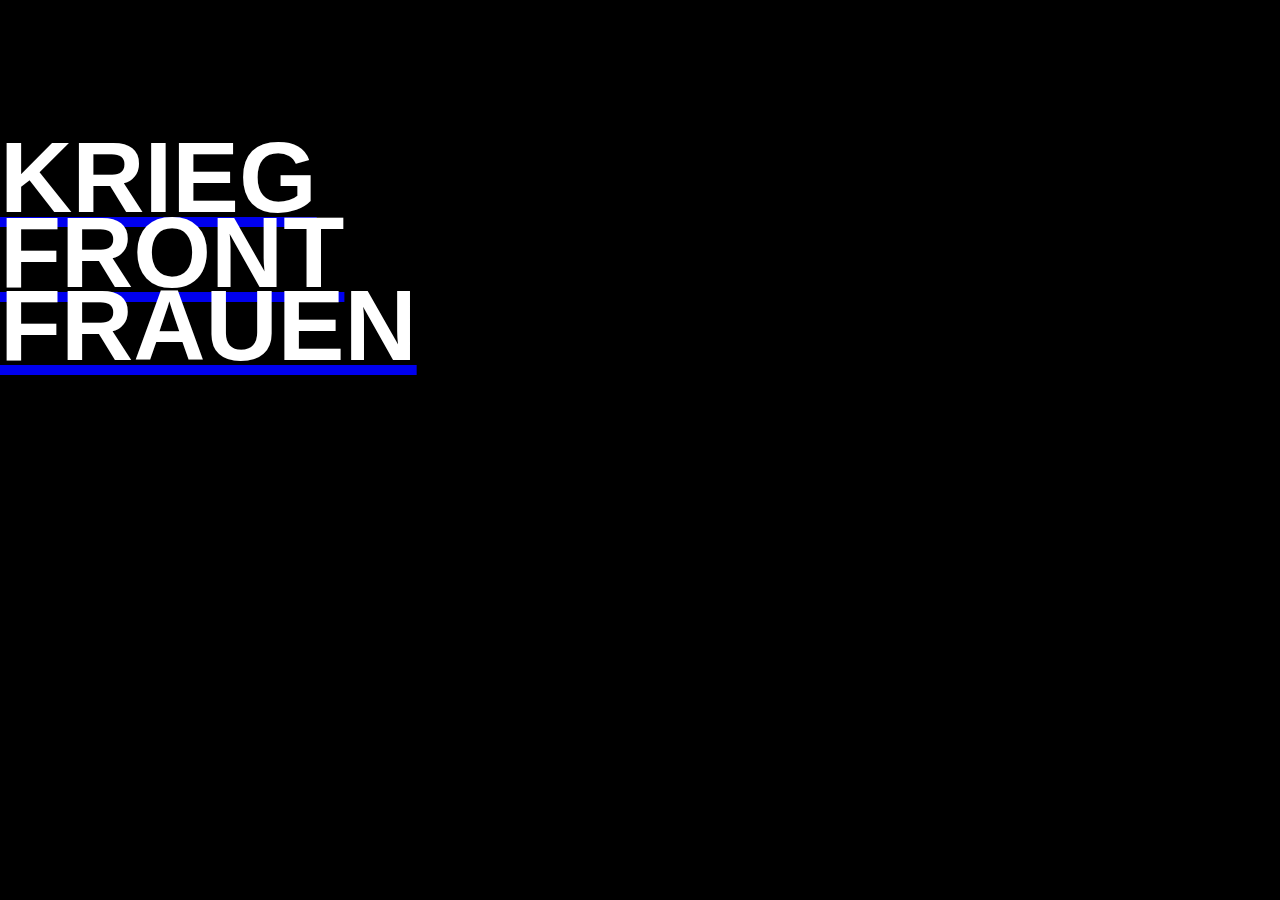
<file: index.html>
<!DOCTYPE html>
<html lang="en">
<head>
	<meta charset="UTF-8">
	<title>TypoLayout</title>
	<link rel="stylesheet" type="text/css" href="style.css">
</head>
<body>
		<a href="krieg.html">	
			<div class="krieg" style="font-family:Helvetica">
			<h1>KRIEG</h1>
			</div>
		</a>	
		<a href="front.html">	
			<div class="front" style="font-family:Helvetica">
			<h1>FRONT</h1>
			</div>
		</a>	
		<a href="frauen.html">	
			<div class="frauen" style="font-family:Helvetica">
			<h1>FRAUEN</h1>
			</div>
		</a>	
			
		
	
</body>
</html>
</file>
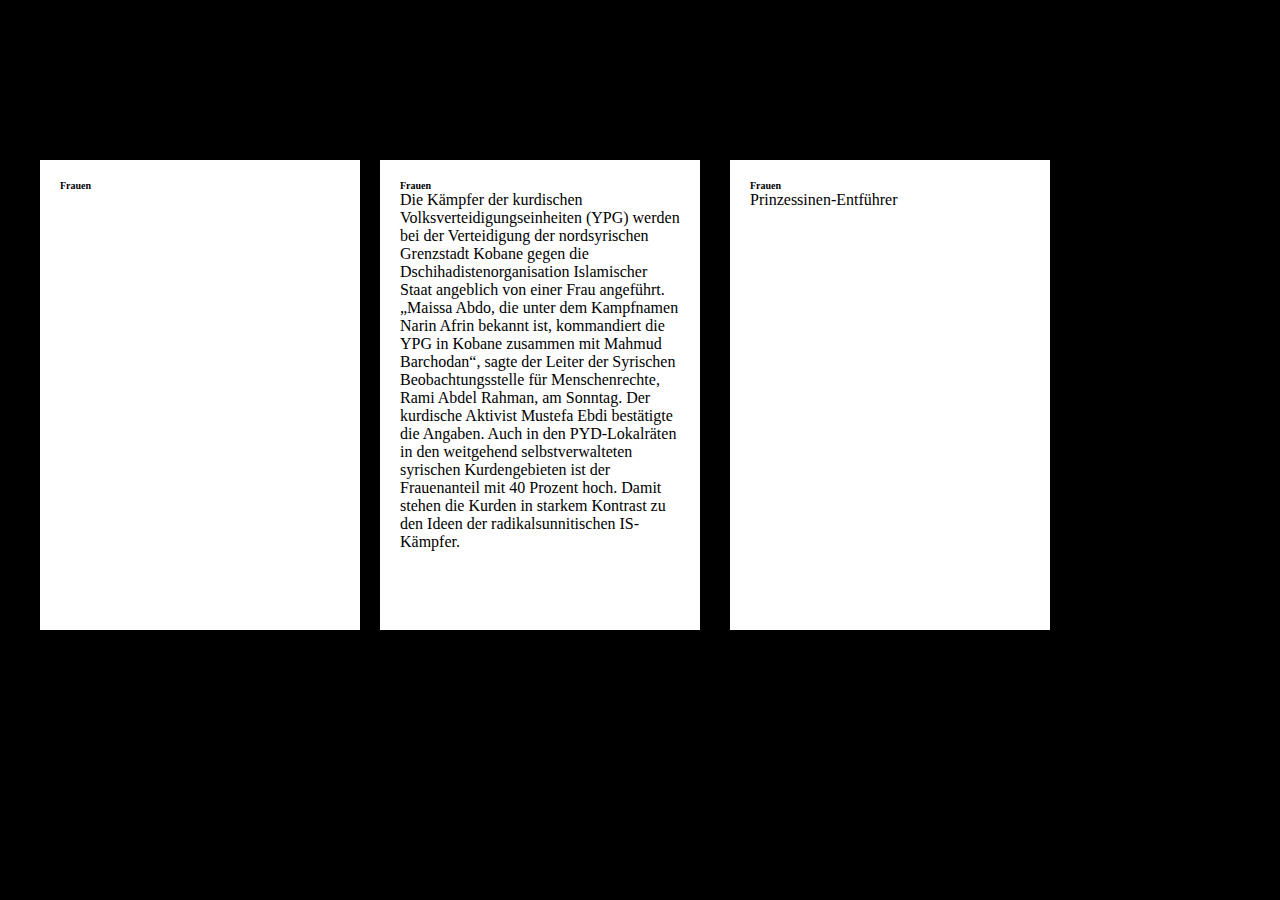
<file: frauen.html>
<!DOCTYPE html>
<html lang="en">
<head>
	<meta charset="UTF-8">
	<title>frauen</title>
	<link rel="stylesheet" type="text/css" href="style.css">
</head>
<body>
		<div class="textfeld1">
		<h2>Frauen</h2>
		<p>

		</p>
		</div>
		<div class="textfeld2">
		<h2>Frauen</h2>
		<p>
			Die Kämpfer der kurdischen Volksverteidigungseinheiten (YPG) werden bei der Verteidigung der nordsyrischen Grenzstadt Kobane gegen die Dschihadistenorganisation Islamischer Staat angeblich von einer Frau angeführt. „Maissa Abdo, die unter dem Kampfnamen Narin Afrin bekannt ist, kommandiert die YPG in Kobane zusammen mit Mahmud Barchodan“, sagte der Leiter der Syrischen Beobachtungsstelle für Menschenrechte, Rami Abdel Rahman, am Sonntag. Der kurdische Aktivist Mustefa Ebdi bestätigte die Angaben. Auch in den PYD-Lokalräten in den weitgehend selbstverwalteten syrischen Kurdengebieten ist der Frauenanteil mit 40 Prozent hoch. Damit stehen die Kurden in starkem Kontrast zu den Ideen der radikalsunnitischen IS-Kämpfer.</p>
		</div>
		<div class="textfeld3">
		<h2>Frauen</h2>
		<p>Prinzessinen-Entführer</p>
		</div>
</body>
</html>
</file>
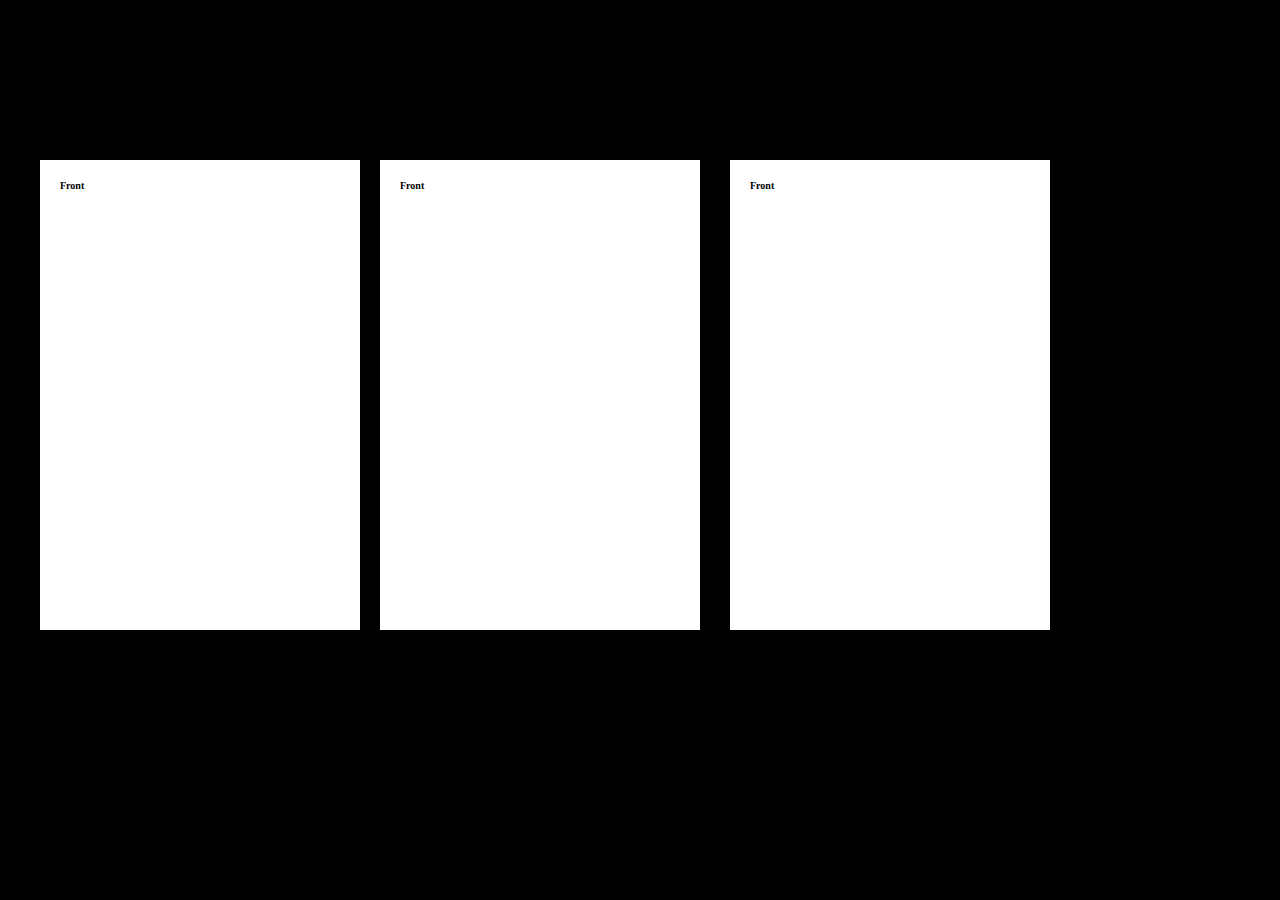
<file: front.html>
<!DOCTYPE html>
<html lang="en">
<head>
	<meta charset="UTF-8">
	<title>front</title>
	<link rel="stylesheet" type="text/css" href="style.css">
</head>
<body>
		<div class="textfeld1">
		<h2>Front</h2>
		<p>
			
		</p>
		</div>
		<div class="textfeld2">
		<h2>Front</h2>
		<p>
			
		</p>
		</div>
		<div class="textfeld3">
		<h2>Front</h2>
		<p>
			
		</p>
		</div>
</body>
</html>
</file>
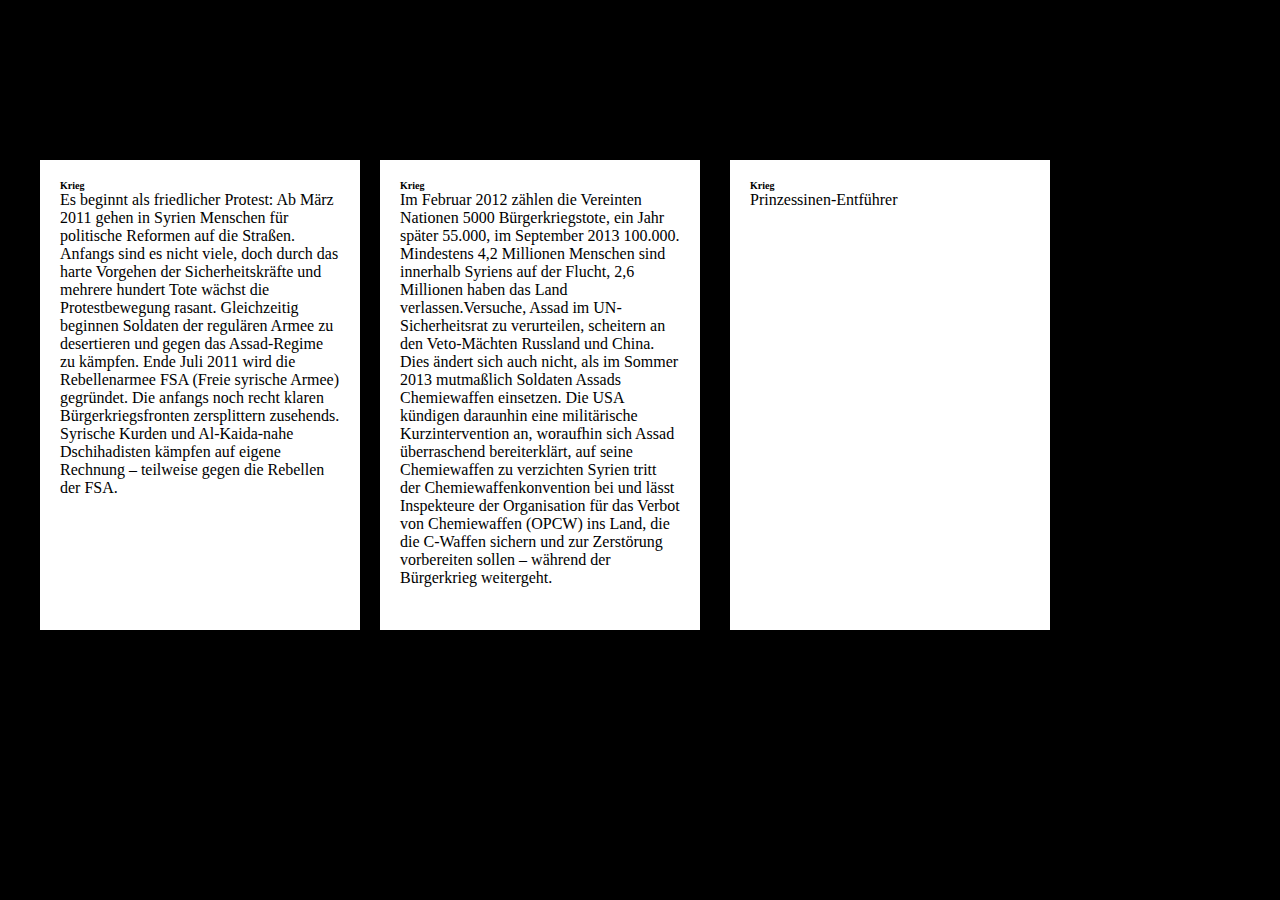
<file: krieg.html>
<!DOCTYPE html>
<html lang="en">
<head>
	<meta charset="UTF-8">
	<title>krieg</title>
	<link rel="stylesheet" type="text/css" href="style.css">
</head>
<body>
		<div class="textfeld1">
		<h2>Krieg</h2>
		<p>
			Es beginnt als friedlicher Protest: Ab März 2011 gehen in Syrien Menschen für politische Reformen auf die Straßen. Anfangs sind es nicht viele, doch durch das harte Vorgehen der Sicherheitskräfte und mehrere hundert Tote wächst die Protestbewegung rasant. Gleichzeitig beginnen Soldaten der regulären Armee zu desertieren und gegen das Assad-Regime zu kämpfen. Ende Juli 2011 wird die Rebellenarmee FSA (Freie syrische Armee) gegründet. Die anfangs noch recht klaren Bürgerkriegsfronten zersplittern zusehends. Syrische Kurden und Al-Kaida-nahe Dschihadisten kämpfen auf eigene Rechnung – teilweise gegen die Rebellen der FSA.
		</p>
		</div>
		<div class="textfeld2">
		<h2>Krieg</h2>
		<p>
			Im Februar 2012 zählen die Vereinten Nationen 5000 Bürgerkriegstote, ein Jahr später 55.000, im September 2013 100.000. Mindestens 4,2 Millionen Menschen sind innerhalb Syriens auf der Flucht, 2,6 Millionen haben das Land 
			verlassen.Versuche, Assad im UN-Sicherheitsrat zu verurteilen, scheitern an den Veto-Mächten Russland und China. Dies 
			ändert sich auch nicht, als im Sommer 2013 mutmaßlich Soldaten Assads Chemiewaffen einsetzen. Die USA kündigen daraunhin eine militärische Kurzintervention an, woraufhin sich Assad überraschend bereiterklärt, auf seine Chemiewaffen zu verzichten
			Syrien tritt der Chemiewaffenkonvention bei und lässt Inspekteure der Organisation für das Verbot von Chemiewaffen (OPCW) ins Land, die die C-Waffen sichern und zur Zerstörung vorbereiten sollen – während der Bürgerkrieg weitergeht.
		</p>
		</div>
		<div class="textfeld3">
		<h2>Krieg</h2>
		<p>Prinzessinen-Entführer</p>
		</div>
</body>
</html>
</file>
<file: style.css>
body{
	background-color: black;
}
html, body, h1, h2, p {
	margin: 0;
	padding: 0;
}
h1 {
	font-size: 100px;
	color: white;
	font: bold;
	padding:0;
}
h2 {
	font-size: 10px;
	color: black;
	font: bold;
	padding:0;
}

.textfeld1 {
	width: 280px;
	height: 430px;
	background-color: #FFF;
	box-shadow: 5px 5px 5px rgba(0,0,0,0.7);
	margin: 160px auto 0px 40px;
	padding: 20px;
}

.textfeld2 {
	width: 280px;
	height: 430px;
	background-color: #FFF;
	box-shadow: 5px 5px 5px rgba(0,0,0,0.7);
	margin: -470px auto 0px 380px;
	padding: 20px;
}

.textfeld3 {
	width: 280px;
	height: 430px;
	background-color: #FFF;
	box-shadow: 5px 5px 5px rgba(0,0,0,0.7);
	margin: -470px 10px 0px 730px;
	padding: 20px;
}

.krieg:link    { 	color:#BABABA; background-color:transparent; }
.krieg:visited { 	color:#BABABA; background-color:transparent; }
.krieg:hover   { 	color:#BABABA; background-color:#BABABA; }
.krieg:active  { 	color:#BABABA; background-color:#BABABA; }


.front:link    { 	color:#BABABA; background-color:transparent; }
.front:visited { 	color:#BABABA; background-color:transparent; }
.front:hover   { 	color:#BABABA; background-color:#BABABA; }
.front:active  { 	color:#BABABA; background-color:#BABABA; }

.frauen:link    { 	color:#BABABA; background-color:transparent; }
.frauen:visited { 	color:#BABABA; background-color:transparent; }
.frauen:hover   { 	color:#BABABA; background-color:#BABABA; }
.frauen:active  { 	color:#BABABA; background-color:#BABABA; }

.krieg{		margin: 120px auto 0px auto;
	
}
.front{		margin: -40px auto 0px auto;
	
}
.frauen{	margin: -42px auto 0px auto;
	
}
</file>
